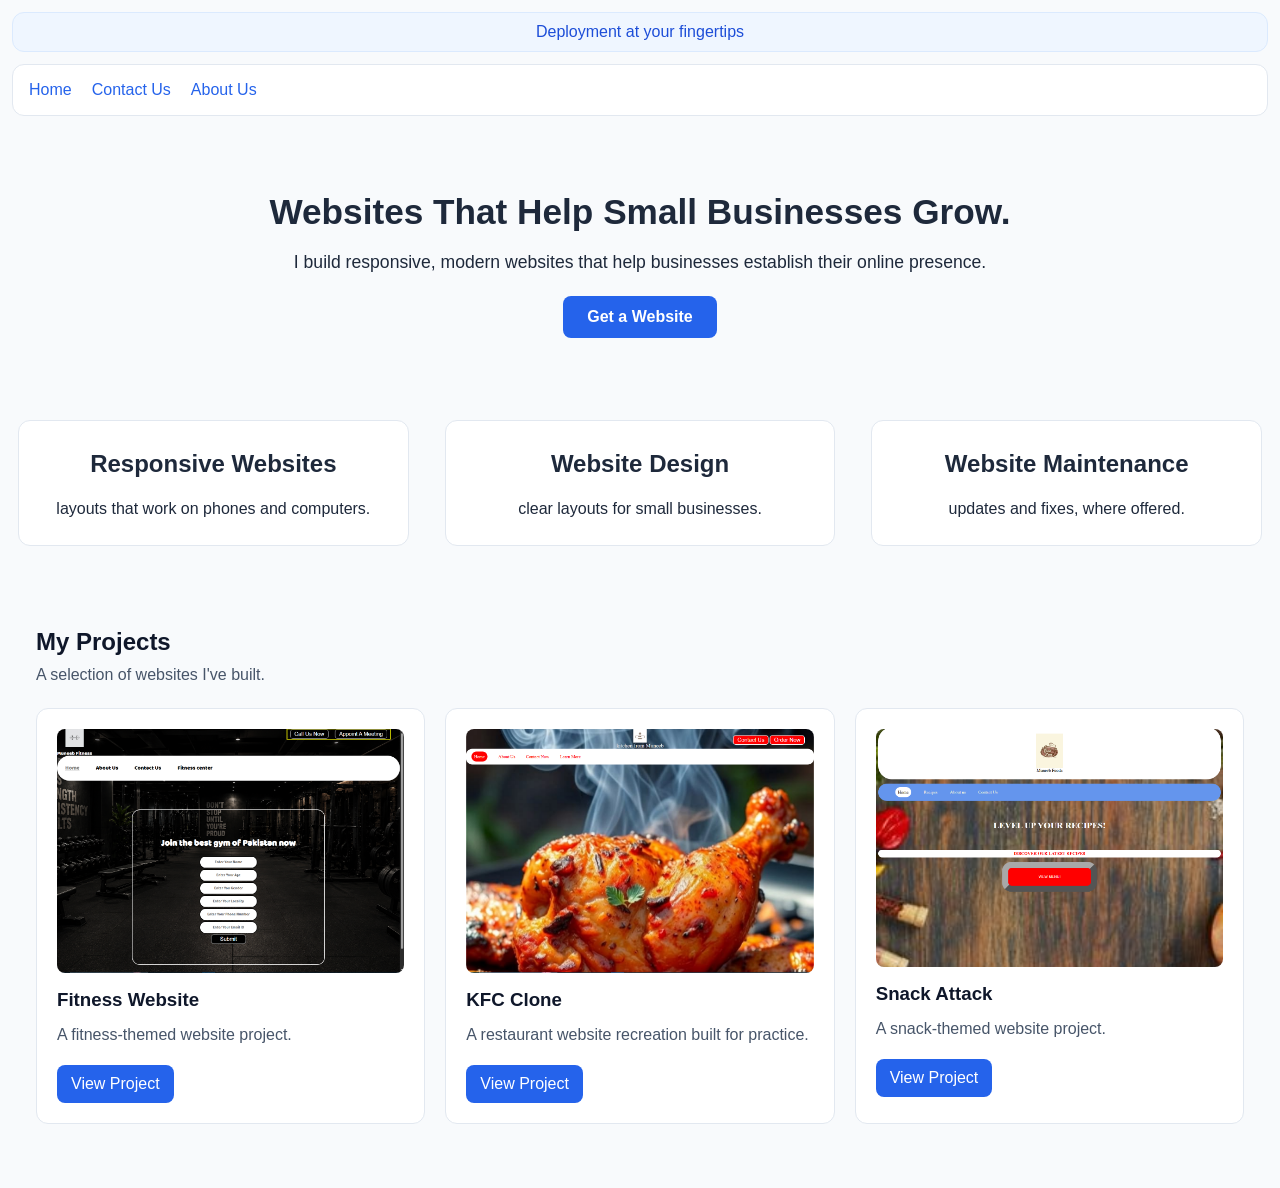
<file: index.html>
<!DOCTYPE html>
<html lang="en">

<head>
    <meta charset="UTF-8">
    <meta name="viewport" content="width=device-width, initial-scale=1.0">
    <title>MuneebDev | Website Development</title>
    <link rel="stylesheet" href="style.css">
</head>

<body>
    <div class="headline">
        <p>Deployment at your fingertips</p>
    </div>

    <nav class="navbar">
        <ul class="links">
            <li><a href="index.html">Home</a></li>
            <li><a href="Contact.html">Contact Us</a></li>
            <li><a href="About-us.html">About Us</a></li>
        </ul>
    </nav>

    <div class="hero">
    <h1>Websites That Help Small Businesses Grow.</h1>

    <p>
        I build responsive, modern websites
        that help businesses establish their online presence.
    </p>

    <a href="Contact.html" class="hero-button">
        Get a Website
    </a>
</div>

    <div class="cards">
        <div class="card">
            <h2>Responsive Websites</h2>layouts that work on phones and computers.
        </div>

        <div class="card">
            <h2>Website Design</h2>clear layouts for small businesses.
        </div>

        <div class="card">
            <h2>Website Maintenance</h2>updates and fixes, where offered.
        </div>
    </div>
    <section class="projects">
    <h2>My Projects</h2>
    <p class="projects-intro">
        A selection of websites I've built.
    </p>

    <div class="project-cards">

        <article class="project-card">
            <img src="Fitness.png" alt="Fitness Website preview" class="project-image">
            <h3>Fitness Website</h3>
            <p>A fitness-themed website project.</p>
            <a href="PROJECT%20(1)%20Gym%20Website/index.html"
                target="_blank" rel="noopener noreferrer">View Project</a>
        </article>

        <article class="project-card">
            <img src="KFM.png" alt="KFC Clone preview" class="project-image">
            <h3>KFC Clone</h3>
            <p>A restaurant website recreation built for practice.</p>
            <a href="PROJECT%20(2)%20KFC%20CLONE%20(not%20dangerous)/Index.html"
                target="_blank" rel="noopener noreferrer">View Project</a>
        </article>

        <article class="project-card">
            <img src="food.png" alt="Snack Attack preview" class="project-image">
            <h3>Snack Attack</h3>
            <p>A snack-themed website project.</p>
            <a href="Snack%20Attack/index.html"
                target="_blank" rel="noopener noreferrer">View Project</a>
        </article>

    </div>
</section>
</body>

</html>
</file>
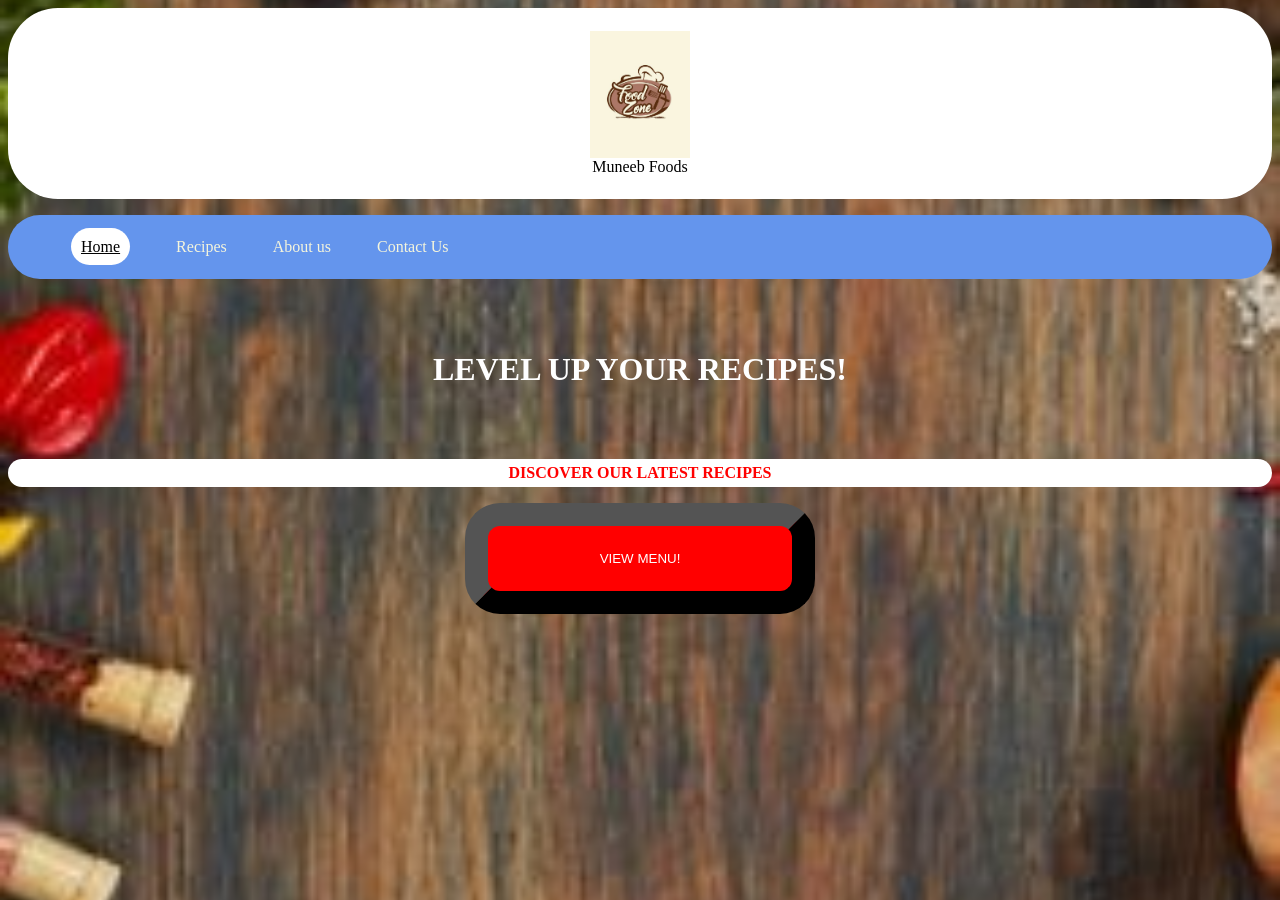
<file: Snack Attack/Index.html>
<!DOCTYPE html>
<html lang="en">

<head>
    <meta charset="UTF-8">
    <meta name="viewport" content="width=device-width, initial-scale=1.0">
    <title>Muneeb Foods.co</title>
    <link rel="stylesheet" href="style.css">
</head>

<body>
    <!-- Right for Logo/ brand -->
    <div class="Right">
        <div><img src="L.jpg" alt=""> Muneeb Foods</div>
    </div>
    <!-- Mid for navigation -->
    <nav class="navbar">
        <ul>
            <li><a href="Index.html" class="active">Home</a></li>
            <li><a href="#">Recipes</a></li>
            <li><a href="#">About us</a></li>
            <li><a href="Contact Us.html">Contact Us</a></li>
        </ul>
    </nav>
    <h1>LEVEL UP YOUR RECIPES!</h1>
    <p>DISCOVER OUR LATEST RECIPES</p>
    <button class="btn">VIEW MENU!</button>
</body>

</html>
</file>
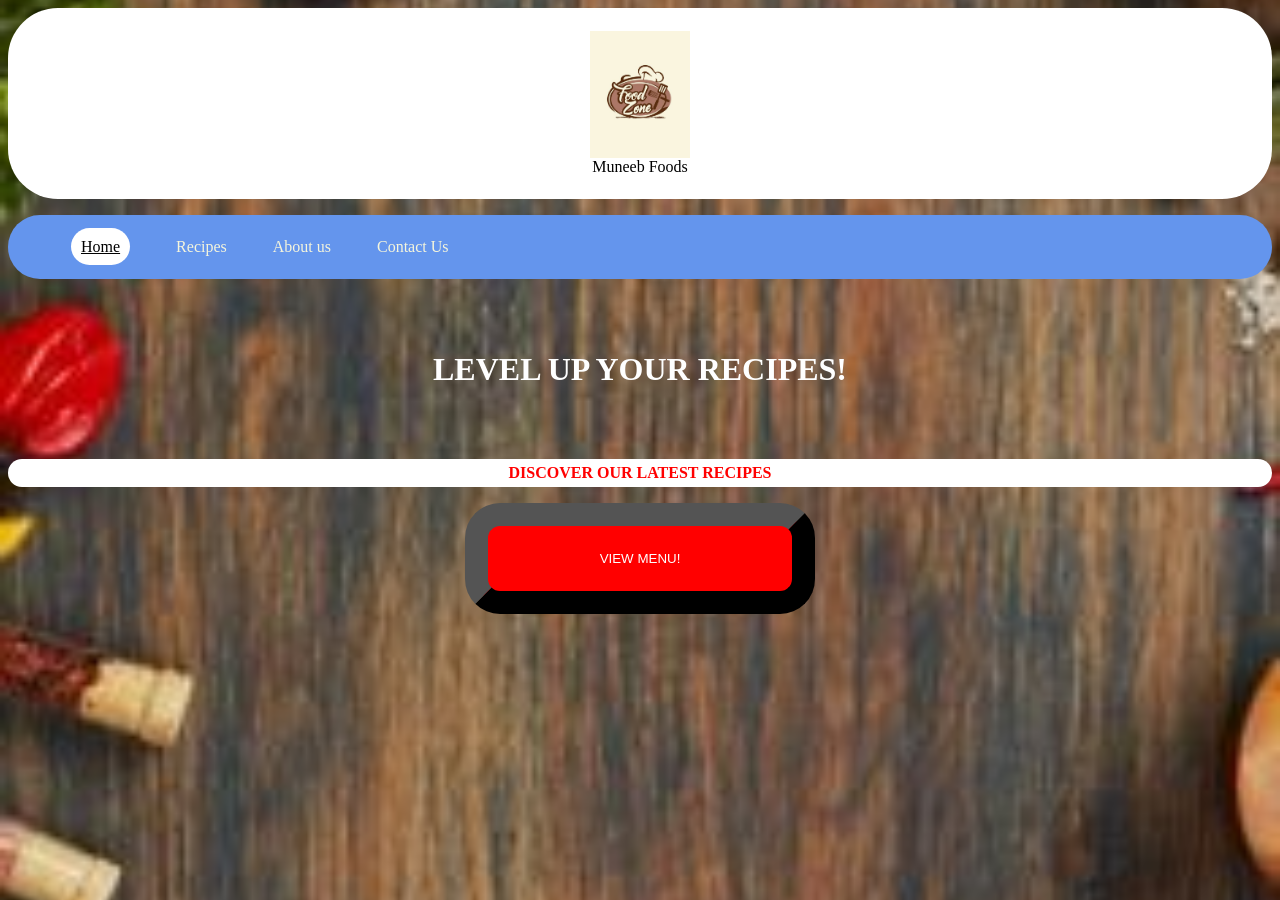
<file: Snack Attack/index.html>
<!DOCTYPE html>
<html lang="en">

<head>
    <meta charset="UTF-8">
    <meta name="viewport" content="width=device-width, initial-scale=1.0">
    <title>Muneeb Foods.co</title>
    <link rel="stylesheet" href="style.css">
</head>

<body>
    <!-- Right for Logo/ brand -->
    <div class="Right">
        <div><img src="L.jpg" alt=""> Muneeb Foods</div>
    </div>
    <!-- Mid for navigation -->
    <nav class="navbar">
        <ul>
            <li><a href="Index.html" class="active">Home</a></li>
            <li><a href="#">Recipes</a></li>
            <li><a href="#">About us</a></li>
            <li><a href="Contact Us.html">Contact Us</a></li>
        </ul>
    </nav>
    <h1>LEVEL UP YOUR RECIPES!</h1>
    <p>DISCOVER OUR LATEST RECIPES</p>
    <button class="btn">VIEW MENU!</button>
</body>

</html>
</file>
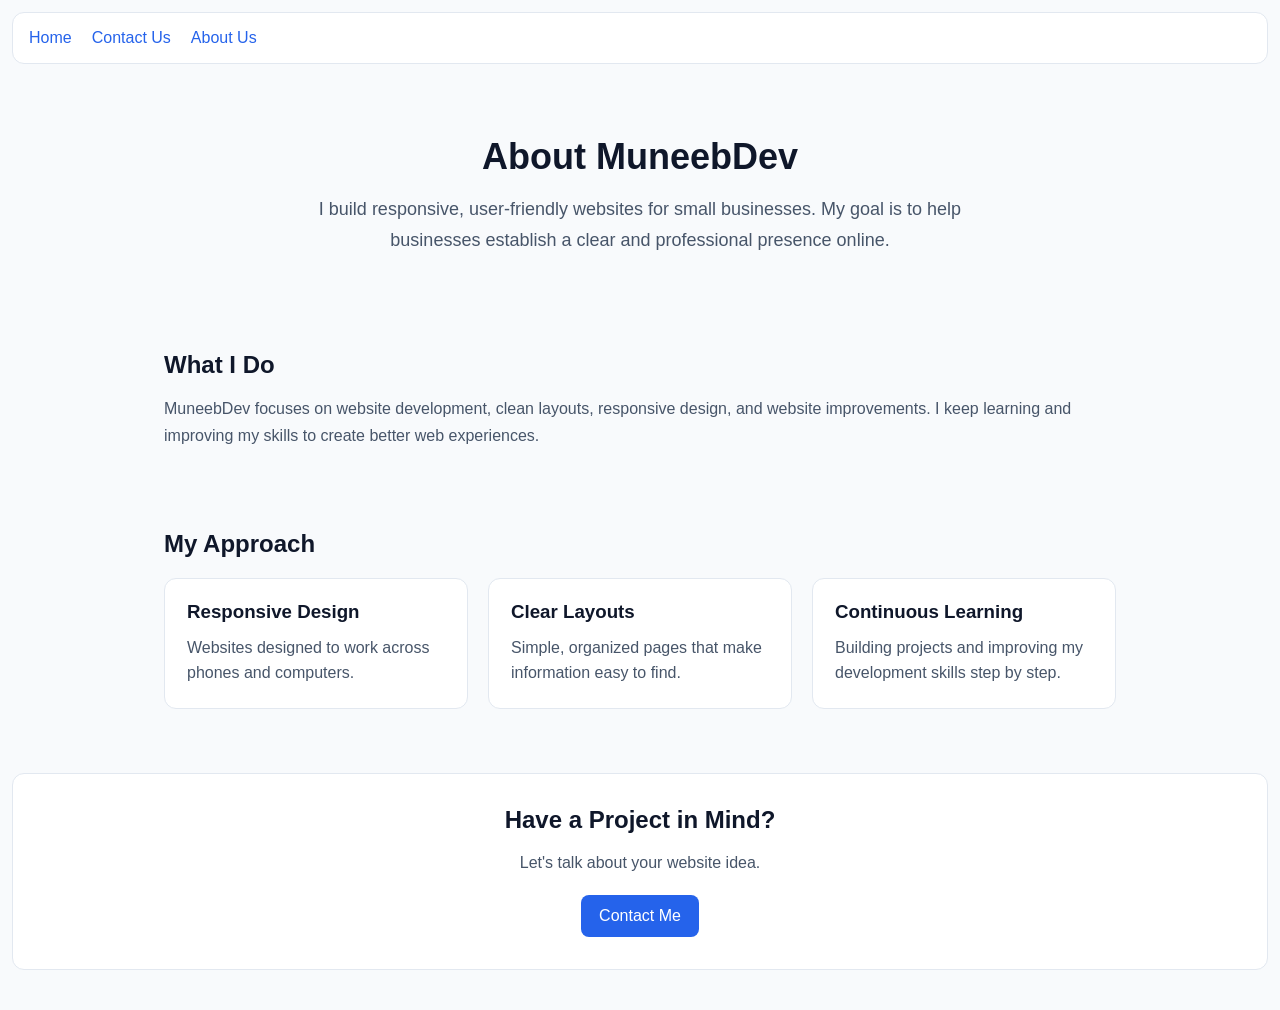
<file: About-us.html>
<!DOCTYPE html>
<html lang="en">

<head>
    <meta charset="UTF-8">
    <meta name="viewport" content="width=device-width, initial-scale=1.0">
    <title>About Us</title>
    <link rel="stylesheet" href="About-us-style.css">
</head>

<body>
    <nav class="navbar">
        <ul class="links">
            <li><a href="index.html">Home</a></li>
            <li><a href="Contact.html">Contact Us</a></li>
            <li><a href="About-us.html">About Us</a></li>
        </ul>
    </nav>

    <main>

        <section class="about-hero">
            <h1>About MuneebDev</h1>
            <p class="about-intro">
                I build responsive, user-friendly websites for small businesses.
                My goal is to help businesses establish a clear and professional
                presence online.
            </p>
        </section>

        <section class="about-section">
            <h2>What I Do</h2>
            <p>
                MuneebDev focuses on website development, clean layouts,
                responsive design, and website improvements. I keep learning
                and improving my skills to create better web experiences.
            </p>
        </section>

        <section class="about-section">
            <h2>My Approach</h2>
            <div class="about-cards">
                <article class="about-card">
                    <h3>Responsive Design</h3>
                    <p>Websites designed to work across phones and computers.</p>
                </article>

                <article class="about-card">
                    <h3>Clear Layouts</h3>
                    <p>Simple, organized pages that make information easy to find.</p>
                </article>

                <article class="about-card">
                    <h3>Continuous Learning</h3>
                    <p>Building projects and improving my development skills step by step.</p>
                </article>
            </div>
        </section>

        <section class="about-cta">
            <h2>Have a Project in Mind?</h2>
            <p>Let's talk about your website idea.</p>
            <a href="Contact.html">Contact Me</a>
        </section>

    </main>
</body>

</html>
</file>
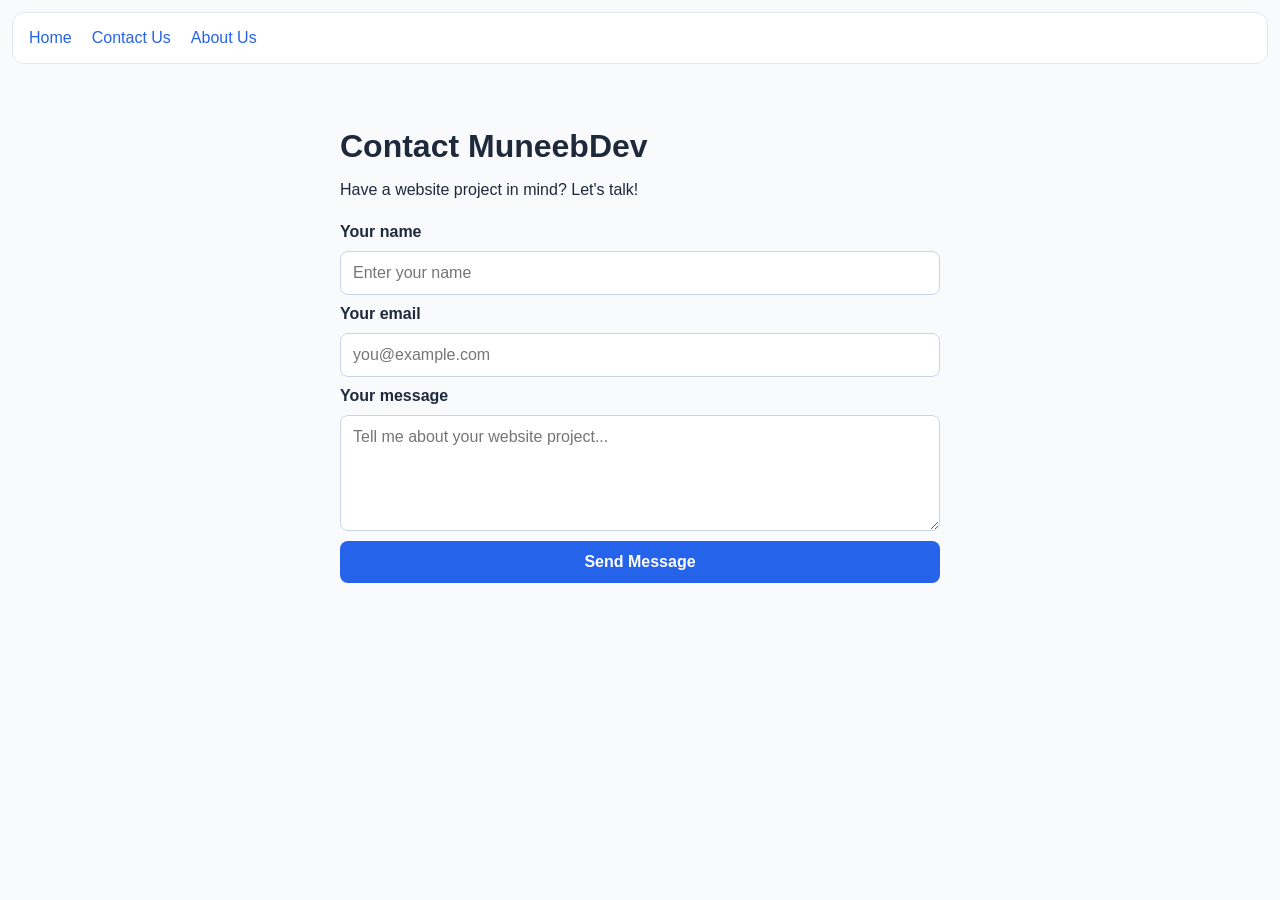
<file: Contact.html>
<!DOCTYPE html>
<html lang="en">

<head>
    <meta charset="UTF-8">
    <meta name="viewport" content="width=device-width, initial-scale=1.0">
    <title>Contact Us</title>
    <link rel="stylesheet" href="contactstyle.css">
</head>

<body>
    <nav class="navbar">
        <ul class="links">
            <li><a href="index.html">Home</a></li>
            <li><a href="Contact.html">Contact Us</a></li>
            <li><a href="About-us.html">About Us</a></li>
        </ul>
    </nav>


    <main class="contact">
        <h1>Contact MuneebDev</h1>
        <p>Have a website project in mind? Let's talk!</p>

        <form class="contact-form" action="https://formspree.io/f/mzedowyr" method="POST">
            <label for="name">Your name</label>
            <input type="text" id="name" name="name" placeholder="Enter your name" required>

            <label for="email">Your email</label>
            <input type="email" id="email" name="email" placeholder="you@example.com" required>

            <label for="message">Your message</label>
            <textarea id="message" name="message" rows="5" placeholder="Tell me about your website project..."
                required></textarea>

            <button type="submit">Send Message</button>
        </form>
    </main>

    <script>
        const contactForm = document.querySelector(".contact-form");

        contactForm.addEventListener("submit", async function (event) {
            event.preventDefault();

            const submitButton = contactForm.querySelector('button[type="submit"]');
            submitButton.disabled = true;
            submitButton.textContent = "Sending...";

            try {
                const response = await fetch(contactForm.action, {
                    method: "POST",
                    body: new FormData(contactForm),
                    headers: {
                        Accept: "application/json"
                    }
                });

                if (response.ok) {
                    window.location.href = "Thank you.html";
                } else {
                    alert("Sorry, your message could not be sent. Please try again.");
                    submitButton.disabled = false;
                    submitButton.textContent = "Send Message";
                }
            } catch (error) {
                alert("Connection error. Please check your internet and try again.");
                submitButton.disabled = false;
                submitButton.textContent = "Send Message";
            }
        });
    </script>

</body>

</html>
</file>
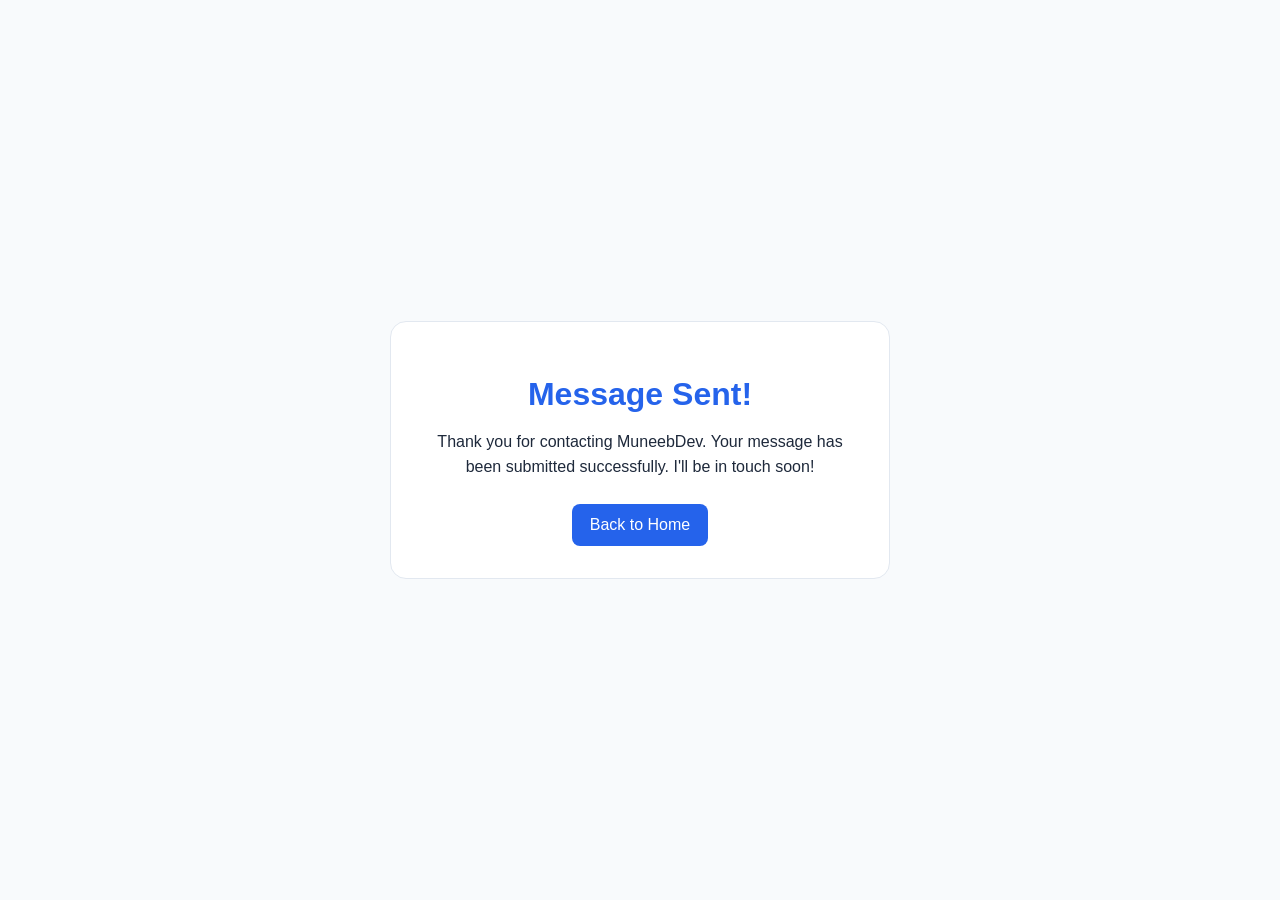
<file: Thank you.html>
<!DOCTYPE html>
<html lang="en">

<head>
    <meta charset="UTF-8">
    <meta name="viewport" content="width=device-width, initial-scale=1.0">
    <title>Message Sent | MuneebDev</title>
    <style>
        * {
            box-sizing: border-box;
        }

        body {
            margin: 0;
            padding: 20px;
            min-height: 100vh;
            display: flex;
            justify-content: center;
            align-items: center;
            background-color: #f8fafc;
            color: #1e293b;
            font-family: Arial, sans-serif;
            text-align: center;
        }

        .thank-you {
            max-width: 500px;
            padding: 32px;
            background-color: #ffffff;
            border: 1px solid #e2e8f0;
            border-radius: 16px;
        }

        h1 {
            color: #2563eb;
            margin-bottom: 16px;
        }

        p {
            line-height: 1.6;
            margin-bottom: 24px;
        }

        a {
            display: inline-block;
            padding: 12px 18px;
            background-color: #2563eb;
            color: #ffffff;
            text-decoration: none;
            border-radius: 8px;
        }

        a:hover {
            background-color: #1d4ed8;
        }
    </style>
</head>

<body>
    <main class="thank-you">
        <h1>Message Sent!</h1>
        <p>Thank you for contacting MuneebDev. Your message has been submitted successfully. I'll be in touch soon!</p>
        <a href="index.html">Back to Home</a>
    </main>
</body>

</html>
</file>
<file: style.css>
* {
    margin: 0;
    padding: 0;
}

body {
    background-color: #f8fafc;
    color: #1e293b;
    font-family: Arial, sans-serif;
}

.hero {
    padding: 64px 20px;
    text-align: center;
}

.hero h1 {
    font-size: 2.2rem;
    font-weight: 700;
    margin-bottom: 16px;
}

.hero p {
    font-size: 1.1rem;
    line-height: 1.6;
}


.cards {
    display: flex;
    flex-wrap: wrap;
}

.card {
    flex: 1 1 230px;
    min-width: 0;
    margin: 18px;
    padding: 24px;
    background-color: #ffffff;
    border: 1px solid #e2e8f0;
    border-radius: 12px;
    text-align: center;
    line-height: 1.6;

}

.card h2 {
    margin-bottom: 12px;
}

.card:hover {
    border-color: #93c5fd;
}

.navbar {
    display: flex;
    flex-wrap: wrap;
    align-items: center;
    background-color: #ffffff;
    border: 1px solid #e2e8f0;
    border-radius: 12px;
    margin: 12px;
    padding: 12px;
}

.links {
    display: flex;
    flex-wrap: wrap;
    gap: 20px;
    align-items: center;
    padding: 4px;
}

.links li {
    list-style-type: none;
}

.links li a {
    text-decoration: none;
    color: #2563eb;
}

.links li a:hover {
    color: #1d4ed8;
    text-decoration: underline;
}

.headline {
    text-align: center;
    color: #1d4ed8;
    background-color: #eff6ff;
    border: 1px solid #dbeafe;
    border-radius: 12px;
    margin: 12px;
    padding: 10px;
}

.projects {
    margin: 40px 12px;
    padding: 24px;
}

.projects h2 {
    margin-bottom: 10px;
    color: #0f172a;
}

.projects-intro {
    margin-bottom: 24px;
    color: #475569;
}

.project-cards {
    display: flex;
    flex-wrap: wrap;
    gap: 20px;
}

.project-card {
    flex: 1 1 230px;
    padding: 20px;
    background-color: #ffffff;
    border: 1px solid #e2e8f0;
    border-radius: 12px;
}

.project-card h3 {
    margin-bottom: 12px;
    color: #0f172a;
}

.project-card p {
    margin-bottom: 18px;
    color: #475569;
    line-height: 1.5;
}

.project-card a {
    display: inline-block;
    padding: 10px 14px;
    background-color: #2563eb;
    color: #ffffff;
    border-radius: 8px;
    text-decoration: none;
}

.hero-button {
    display: inline-block;
    margin-top: 20px;
    padding: 12px 24px;
    background-color: #2563eb;
    color: #ffffff;
    border-radius: 8px;
    text-decoration: none;
    font-weight: 600;
    transition: background-color 0.2s ease;
}

.hero-button:hover {
    background-color: #1d4ed8;
}

.project-card a:hover {
    background-color: #1d4ed8;
}

.hero-button {
    display: inline-block;
    margin-top: 20px;
    padding: 12px 24px;
    background-color: #2563eb;
    color: #ffffff;
    border-radius: 8px;
    text-decoration: none;
    font-weight: 600;
    transition: background-color 0.2s ease;
}

.hero-button:hover {
    background-color: #1d4ed8;
}

.project-image {
    display: block;
    width: 100%;
    height: auto;
    border-radius: 8px;
    margin-bottom: 16px;
}
</file>
<file: Snack Attack/style.css>
body {
    background-image: url(8206d63fb4068fbb492df88b9a77339e.jpg);
    background-repeat: no-repeat;
    background-attachment: fixed;
    background-position: center;
    background-size: cover;
}

.navbar {
    background-color: cornflowerblue;
    border-radius: 50px;
}

.navbar ul {
    overflow: auto;
}

.navbar li {
    float: left;
    padding: 23px;
    list-style-type: none;
}

.navbar ul li a {
    color: beige;
    text-decoration: none;
}

.navbar ul li a:hover {
    background-color: black;
    color: lightblue;
    padding: 10px;
    border-radius: 23px;
}

.navbar ul li a.active {
    text-decoration: underline;
    background-color: white;
    color: black;
    padding: 10px;
    border-radius: 23px;
}

.Right img {
    width: 100px;
    display: block;
    margin: auto;
}

.Right div {
    padding-top: 23px;
    padding-bottom: 23px;
    background-color: white;
    color: black;
    text-align: center;
    margin: 0px 0px;
    border-radius: 50px;
}

h1 {
    text-align: center;
    padding: 50px;
    color: white;
}

p {
    text-align: center;
    padding: 5px;
    color: red;
    background-color: white;
    border-radius: 27px;
    font-weight: 700;
}

.btn {
    color: white;
    background-color: red;
    display: block;
    width: 350px;
    margin: auto;
    padding: 25px;
    border-radius: 35px;
    border-width: 23px;
}
</file>
<file: About-us-style.css>
* {
    margin: 0;
    padding: 0;
    box-sizing: border-box;
}

body {
    background-color: #f8fafc;
    color: #1e293b;
    font-family: Arial, sans-serif;
}

.navbar {
    display: flex;
    flex-wrap: wrap;
    align-items: center;
    background-color: #ffffff;
    border: 1px solid #e2e8f0;
    border-radius: 12px;
    margin: 12px;
    padding: 12px;
}

.links {
    display: flex;
    flex-wrap: wrap;
    gap: 20px;
    align-items: center;
    padding: 4px;
}

.links li {
    list-style-type: none;
}

.links li a {
    text-decoration: none;
    color: #2563eb;
}

.links li a:hover {
    color: #1d4ed8;
    text-decoration: underline;
}

.about-hero {
    margin: 40px auto;
    padding: 32px 24px;
    max-width: 900px;
    text-align: center;
}

.about-hero h1 {
    margin-bottom: 16px;
    color: #0f172a;
    font-size: 36px;
}

.about-intro {
    max-width: 650px;
    margin: 0 auto;
    color: #475569;
    font-size: 18px;
    line-height: 1.7;
}

.about-section {
    margin: 32px auto;
    padding: 24px;
    max-width: 1000px;
}

.about-section h2,
.about-cta h2 {
    margin-bottom: 16px;
    color: #0f172a;
}

.about-section>p {
    color: #475569;
    line-height: 1.7;
}

.about-cards {
    display: flex;
    flex-wrap: wrap;
    gap: 20px;
    margin-top: 20px;
}

.about-card {
    flex: 1 1 230px;
    padding: 22px;
    background-color: #ffffff;
    border: 1px solid #e2e8f0;
    border-radius: 12px;
}

.about-card h3 {
    margin-bottom: 12px;
    color: #0f172a;
}

.about-card p {
    color: #475569;
    line-height: 1.6;
}

.about-cta {
    margin: 40px 12px;
    padding: 32px 24px;
    background-color: #ffffff;
    border: 1px solid #e2e8f0;
    border-radius: 12px;
    text-align: center;
}

.about-cta p {
    margin-bottom: 20px;
    color: #475569;
    line-height: 1.6;
}

.about-cta a {
    display: inline-block;
    padding: 12px 18px;
    background-color: #2563eb;
    color: #ffffff;
    border-radius: 8px;
    text-decoration: none;
}

.about-cta a:hover {
    background-color: #1d4ed8;
}
</file>
<file: contactstyle.css>
* {
    margin: 0;
    padding: 0;
}

body {
    background-color: #f8fafc;
    color: #1e293b;
    font-family: Arial, sans-serif;

}

.navbar {
    display: flex;
    flex-wrap: wrap;
    align-items: center;
    background-color: #ffffff;
    border: 1px solid #e2e8f0;
    border-radius: 12px;
    margin: 12px;
    padding: 12px;
}

.links {
    display: flex;
    flex-wrap: wrap;
    gap: 20px;
    align-items: center;
    padding: 4px;
}

.links li {
    list-style-type: none;
}

.links li a {
    text-decoration: none;
    color: #2563eb;
}

.links li a:hover {
    color: #1d4ed8;
    text-decoration: underline;
}

.contact {
    margin: 40px auto;
    padding: 24px;
    max-width: 600px;
}

.contact h1 {
    margin-bottom: 16px;
}

.contact p {
    margin: 12px 0;
}

.contact-form {
    display: flex;
    flex-direction: column;
    gap: 10px;
    margin-top: 24px;
}

.contact-form label {
    font-weight: bold;
}

.contact-form input,
.contact-form textarea {
    width: 100%;
    box-sizing: border-box;
    padding: 12px;
    border: 1px solid #cbd5e1;
    border-radius: 8px;
    background-color: #ffffff;
    color: #1e293b;
    font: inherit;
}

.contact-form textarea {
    resize: vertical;
}

.contact-form input:focus,
.contact-form textarea:focus {
    outline: 2px solid #2563eb;
    outline-offset: 2px;
}

.contact-form button {
    padding: 12px 16px;
    border: none;
    border-radius: 8px;
    background-color: #2563eb;
    color: #ffffff;
    font-size: 16px;
    font-weight: bold;
    cursor: pointer;
}

.contact-form button:hover {
    background-color: #1d4ed8;
}
</file>
